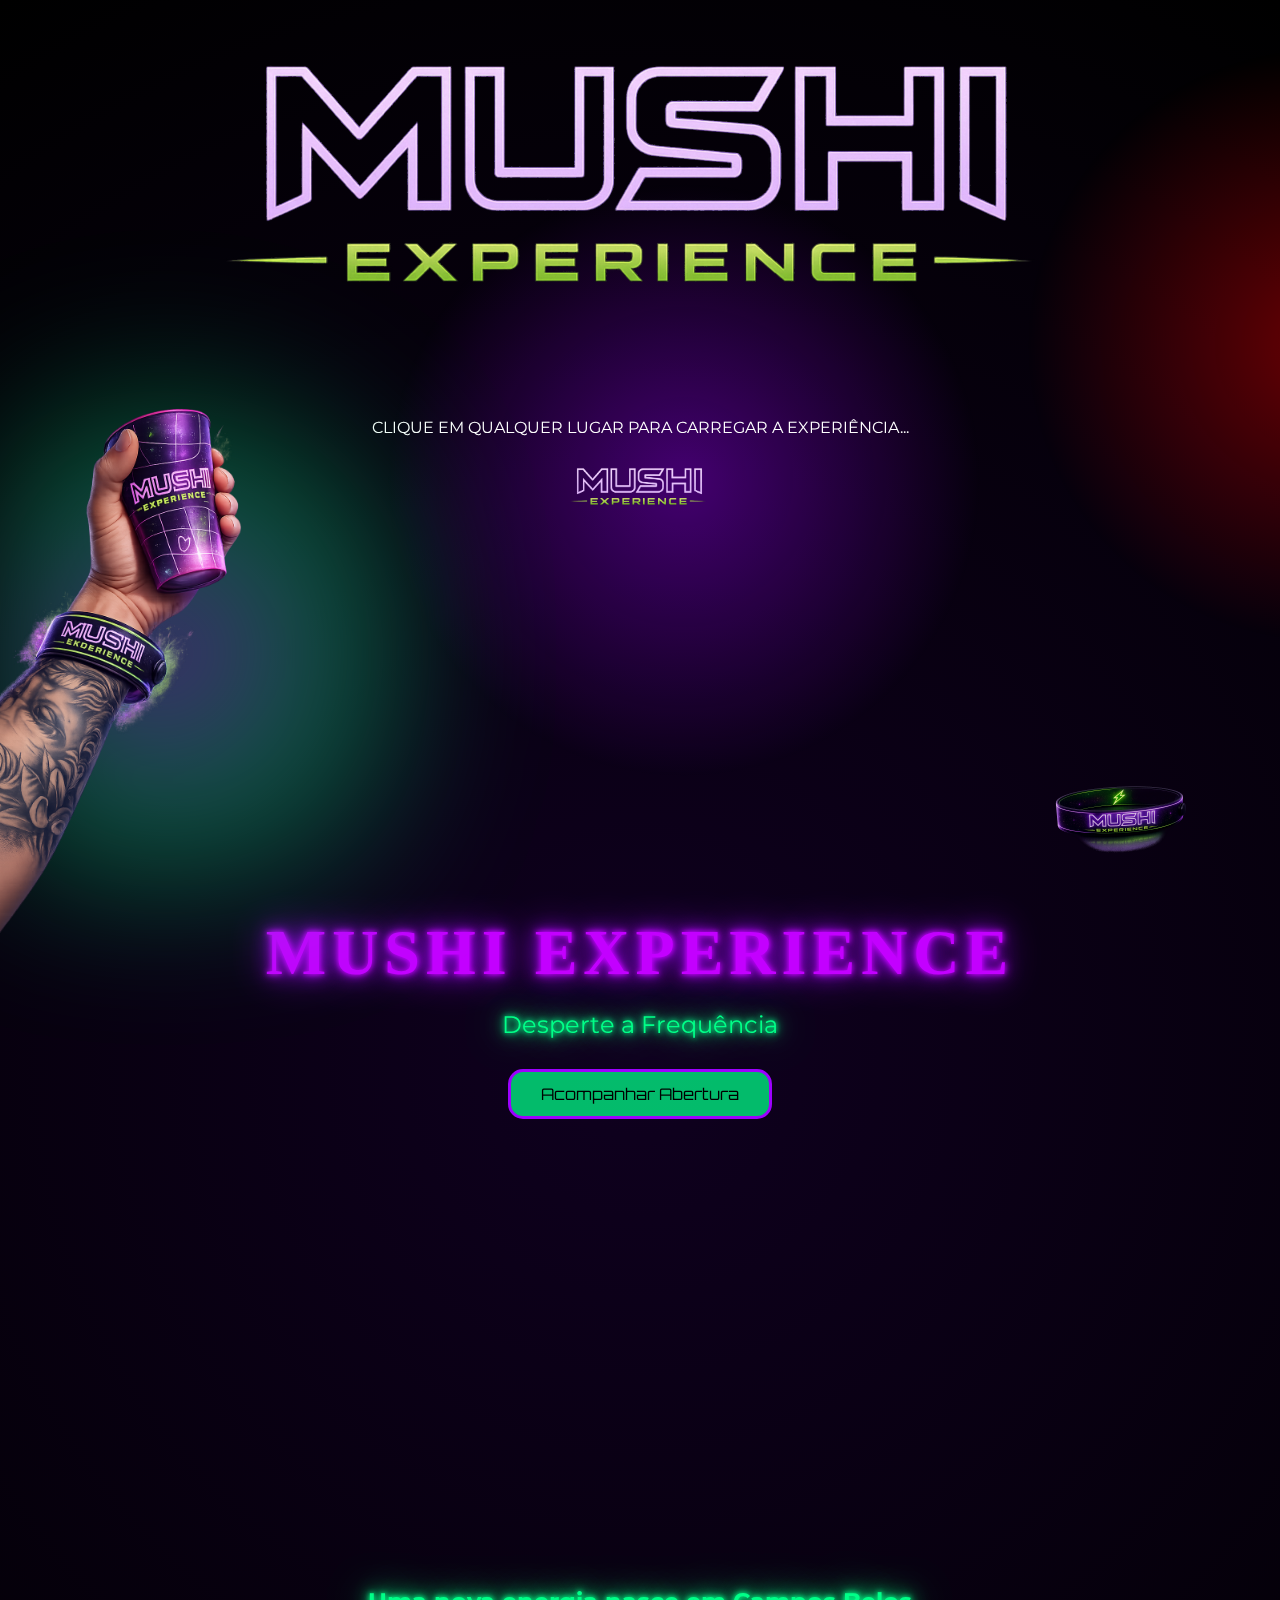
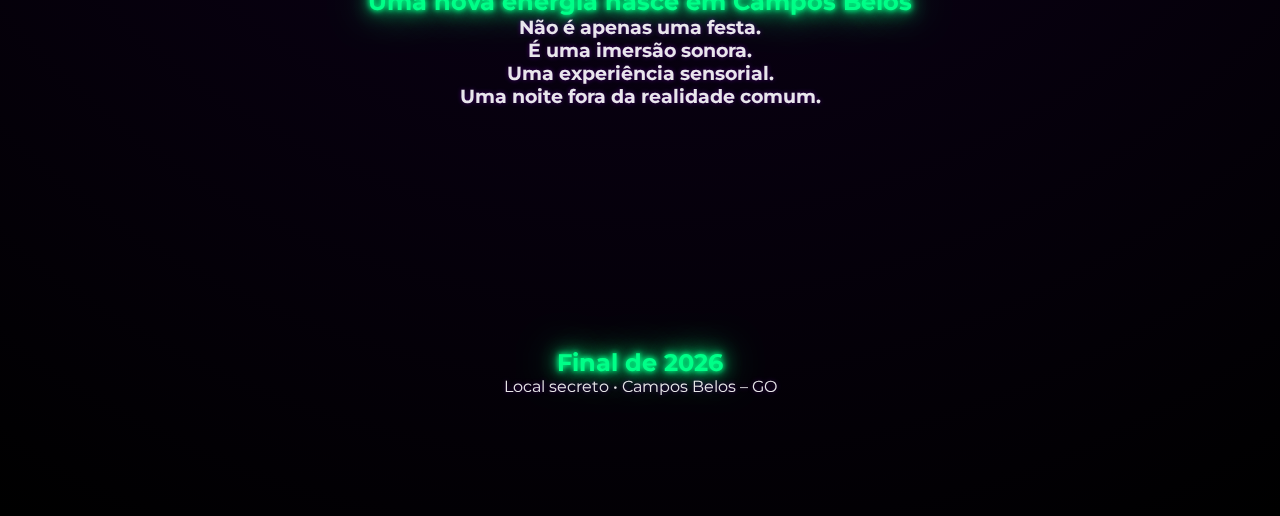
<file: index.html>
<!doctype html>
<html lang="pt-BR">
  <head>
    <meta charset="UTF-8" />
    <title>MUSHI EXPERIENCE</title>
    <meta name="viewport" content="width=device-width, initial-scale=1.0" />
    <meta
      name="description"
      content="MUSHI EXPERIENCE - Uma experiência sonora imersiva em Campos Belos."
    />
    <meta name="theme-color" content="#0f001f" />

    <link rel="stylesheet" href="css/styles.css" />
    <link rel="shortcut icon" href="assets/favicon.png" type="image/x-icon" />
  </head>

  <body>
    <!-- SPLASH SCREEN -->
    <div class="splash">
      <div class="splash-content">
        <img src="assets/experience.png" class="splash-logo" />
        <p class="splash-text">
          CLIQUE EM QUALQUER LUGAR PARA CARREGAR A EXPERIÊNCIA...
        </p>
      </div>
    </div>

    <audio id="ritualSound" src="assets/ritual.mp3"></audio>

    <header class="header">
      <img
        src="assets/experience.png"
        alt="Mushi Experience Logo"
        class="logo-img"
      />
    </header>

    <main>
      <section class="hero">
        <div class="hero-content">
          <h1 class="main-title neon-purple">MUSHI EXPERIENCE</h1>
          <p class="subtitle neon-green">Desperte a Frequência</p>
          <a href="pre-venda.html" class="btn">Acompanhar Abertura</a>
        </div>

        <div class="hero-arm-container">
          <img
            src="assets/braco.png"
            alt="Mushi Experience Braço"
            class="hero-arm"
          />
          <div class="arm-glow"></div>
        </div>
      </section>

      <section class="concept">
        <h2 class="neon-green">Uma nova energia nasce em Campos Belos</h2>

        <h3 class="neon-soft">
          Não é apenas uma festa.<br />
          É uma imersão sonora.<br />
          Uma experiência sensorial.<br />
          Uma noite fora da realidade comum.
        </h3>
      </section>

      <section class="date">
        <h2 class="neon-green">Final de 2026</h2>
        <p class="neon-soft">Local secreto • Campos Belos – GO</p>
      </section>
    </main>

    <img src="assets/pulseira.png" class="floating" alt="Pulseira Mushi" />

    <script src="js/script.js"></script>
  </body>
</html>
</file>
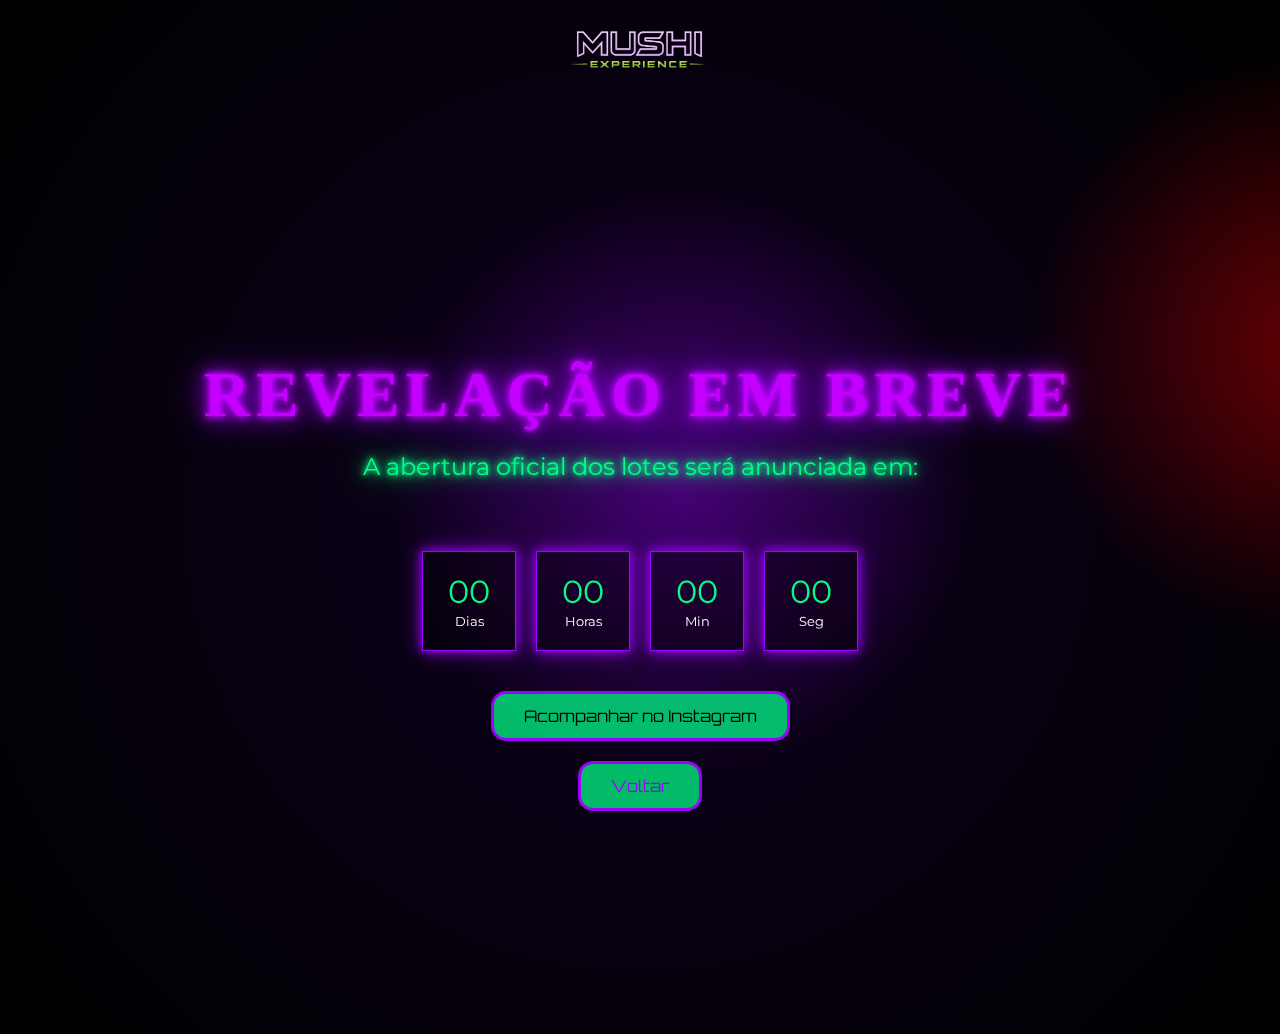
<file: pre-venda.html>
<!doctype html>
<html lang="pt-BR">
  <head>
    <meta charset="UTF-8" />
    <title>Abertura de Lotes | MUSHI EXPERIENCE</title>
    <meta name="viewport" content="width=device-width, initial-scale=1.0" />

    <link rel="stylesheet" href="css/styles.css" />
    <link rel="shortcut icon" href="assets/favicon.png" type="image/x-icon" />
  </head>

  <body>
    <header class="header">
      <a href="index.html">
        <img
          src="assets/experience.png"
          alt="Mushi Experience Logo"
          class="logo-img"
        />
      </a>
    </header>

    <main>
      <section class="hero">
        <h1 class="main-title neon-purple">REVELAÇÃO EM BREVE</h1>

        <p class="subtitle neon-green">
          A abertura oficial dos lotes será anunciada em:
        </p>

        <div class="countdown">
          <div class="time-box">
            <span id="days">00</span>
            <small>Dias</small>
          </div>

          <div class="time-box">
            <span id="hours">00</span>
            <small>Horas</small>
          </div>

          <div class="time-box">
            <span id="minutes">00</span>
            <small>Min</small>
          </div>

          <div class="time-box">
            <span id="seconds">00</span>
            <small>Seg</small>
          </div>
        </div>

        <div style="margin-top: 40px">
          <a
            href="https://instagram.com/mushiexperience"
            target="_blank"
            class="btn"
          >
            Acompanhar no Instagram
          </a>
        </div>

        <div style="margin-top: 20px">
          <a
            href="index.html"
            class="btn"
            style="border-color: #9d00ff; color: #9d00ff"
          >
            Voltar
          </a>
        </div>
      </section>
    </main>

    <script src="js/script.js"></script>
  </body>
</html>
</file>
<file: css/styles.css>
@import url("https://fonts.googleapis.com/css2?family=Audiowide&family=Exo+2:ital,wght@0,100..900;1,100..900&family=Montserrat:ital,wght@0,100..900;1,100..900&family=Orbitron:wght@400..900&display=swap");

* {
  margin: 0;
  padding: 0;
  box-sizing: border-box;
}

body {
  font-family: "montserrat", sans-serif;
  background: radial-gradient(circle at center, #0f001f, #000);
  color: white;
  text-align: center;
  overflow-x: hidden;
  user-select: none;
}
body h1 {
  font-family: "Audiowide", sans-serif;
}
bod a,
button {
  user-select: auto;
  cursor: pointer;
}

/* ================= SPLASH ================= */

/* .splash {
  position: fixed;
  inset: 0;
  background: radial-gradient(circle at center, #0f001f, #000);
  display: flex;
  justify-content: center;
  align-items: center;
  z-index: 9999;
  flex-direction: column;
  transition: opacity 1.5s ease;
}

.splash.hidden {
  opacity: 0;
  pointer-events: none;
}

.splash-logo {
  width: 220px;
  animation: pulseLogo 1s infinite alternate;
}

.splash-text {
  font-family: audiowide, sans-serif;
  padding: 1vh 2vw;
  border: 8px solid #00ff88;
  margin-top: 25px;
  border-radius: 8px;
  color: #00ff88;
  letter-spacing: 3px;
  font-size: 0.9rem;
  animation: pulseText 2s infinite;
  font-size: larger;
}

@keyframes pulseLogo {
  from {
    transform: scale(1);
  }
  to {
    transform: scale(1.08);
  }
}

@keyframes pulseText {
  0% {
    opacity: 0.4;
  }
  50% {
    opacity: 1;
    text-shadow: 0 0 50px #00ff88;
  }
  100% {
    opacity: 0.4;
  }
} */

/* ================= HEADER ================= */

.header {
  position: fixed;
  top: 0;
  width: 100%;
  padding: 20px;
  display: flex;
  justify-content: center;
  z-index: 1000;
  transition: 0.4s;
}

.logo-img {
  width: 140px;
  transition: 0.4s;
}

.header.scrolled {
  background: rgba(0, 0, 0, 0.6);
  backdrop-filter: blur(10px);
}

.header.scrolled .logo-img {
  width: 100px;
}

/* Espaço para header fixo */
main {
  padding-top: 20px;
}

/* ================= HERO ================= */

.hero {
  min-height: 100dvh;
  display: flex;
  flex-direction: column;
  justify-content: center;
  padding: 0 20px;
}

.main-title {
  font-family: r;
  font-size: clamp(2rem, 6vw, 4rem);
  letter-spacing: 6px;
  margin-bottom: 20px;
}

.subtitle {
  font-size: clamp(1rem, 3vw, 1.5rem);
  margin-bottom: 30px;
}

/* ================= BOTÃO ================= */

.btn {
  padding: 12px 30px;
  border-radius: 15px;
  border: 3px solid rgb(157, 0, 255);
  color: #000000;
  text-decoration: none;
  transition: 0.3s;
  display: inline-block;
  background: #00ff88bb;
  font-family: "Orbitron", sans-serif;
  font-style: extra-bold;
}

.btn:hover {
  background: rgba(157, 0, 255, 0.6);
  color: black;
  box-shadow: 0 0 15px #00ff88;
}

/* ================= SEÇÕES ================= */

section {
  padding: 120px 20px;
}

/* ================= NEON ================= */

.neon-purple {
  color: #c300ff;
  text-shadow:
    0 0 5px #c300ff,
    0 0 10px #c300ff,
    0 0 20px #9d00ff,
    0 0 40px #9d00ff;
}

.neon-green {
  color: #00ff88;
  text-shadow:
    0 0 5px #00ff88,
    0 0 10px #00ff88,
    0 0 20px #00ff88,
    0 0 40px #00ff88;
}

.neon-soft {
  color: rgba(255, 255, 255, 0.9);
  text-shadow: 0 0 5px rgba(157, 0, 255, 0.4);
}

/* ================= FUNDO PULSANTE ================= */

body::before {
  content: "";
  position: fixed;
  width: 600px;
  height: 600px;
  background: radial-gradient(circle, rgba(157, 0, 255, 0.4), transparent 70%);
  top: 20%;
  left: 30%;
  z-index: -1;
  animation: pulse 2s infinite alternate;
}
body::after {
  content: "";
  position: fixed;
  width: 600px;
  height: 600px;
  background: radial-gradient(circle, rgba(255, 0, 0, 0.4), transparent 70%);
  top: 5%;
  left: 80%;
  z-index: 5;
  animation: pulse 5s infinite alternate;
}

@keyframes pulse {
  from {
    transform: scale(1);
  }
  to {
    transform: scale(1.3);
  }
}

/* ================= PULSEIRA ================= */

.floating {
  position: fixed;
  bottom: 2%;
  right: 5%;
  width: clamp(120px, 15vw, 200px);
  opacity: 0.9;
  animation: float 8s ease-in-out infinite;
  z-index: 0;
}

@keyframes float {
  0%,
  100% {
    transform: translateY(0);
  }
  50% {
    transform: translateY(-25px);
  }
}

/* ================= CONTADOR ================= */

.countdown {
  display: flex;
  justify-content: center;
  gap: 20px;
  margin-top: 40px;
  flex-wrap: wrap;
}

.time-box {
  padding: 20px 25px;
  border: 1px solid #9d00ff;
  min-width: 90px;
  background: rgba(0, 0, 0, 0.4);
  box-shadow:
    0 0 10px #9d00ff,
    0 0 20px rgba(157, 0, 255, 0.6);
}

.time-box span {
  font-size: 2rem;
  display: block;
  color: #00ff88;
}

@media (max-width: 768px) {
  section {
    padding: 80px 20px;
  }
  .logo-img {
    width: 110px;
  }
}
/* ================= HERO ARM FIXO CANTO ================= */

.hero-arm-container {
  position: fixed;
  bottom: 0;
  left: 0;
  width: clamp(280px, 32vw, 500px);
  pointer-events: none;
  z-index: 0;
}

.hero-arm {
  width: 100%;
  transform: translate(-25%, 10%);
  opacity: 0;
  transition: opacity 1.5s ease;
}

.hero-arm.visible {
  opacity: 1;
}

/* Glow */

.arm-glow {
  position: absolute;
  inset: 0;
  background: radial-gradient(
    circle at 40% 60%,
    rgba(195, 0, 255, 0.5),
    rgba(0, 255, 136, 0.4),
    transparent 70%
  );
  filter: blur(70px);
  z-index: -1;
  animation: glowPulse 4s infinite alternate ease-in-out;
}

@keyframes glowPulse {
  from {
    transform: scale(0.9);
    opacity: 0.7;
  }
  to {
    transform: scale(1.15);
    opacity: 1;
  }
}

/* GARANTE QUE TEXTO FIQUE NA FRENTE */
.hero,
section,
.header {
  position: relative;
  z-index: 2;
}

/* ===== MOBILE AJUSTADO ===== */
@media (max-width: 768px) {
  .hero-arm-container {
    position: fixed;
    bottom: -40px;
    left: -100px;
    width: 420px;
    z-index: -1;
    opacity: 0.55;
  }

  .hero-arm {
    transform: rotate(-24deg) scale(1.25);
  }

  .hero-arm.visible {
    transform: rotate(-24deg) scale(1.25);
  }
}
</file>
